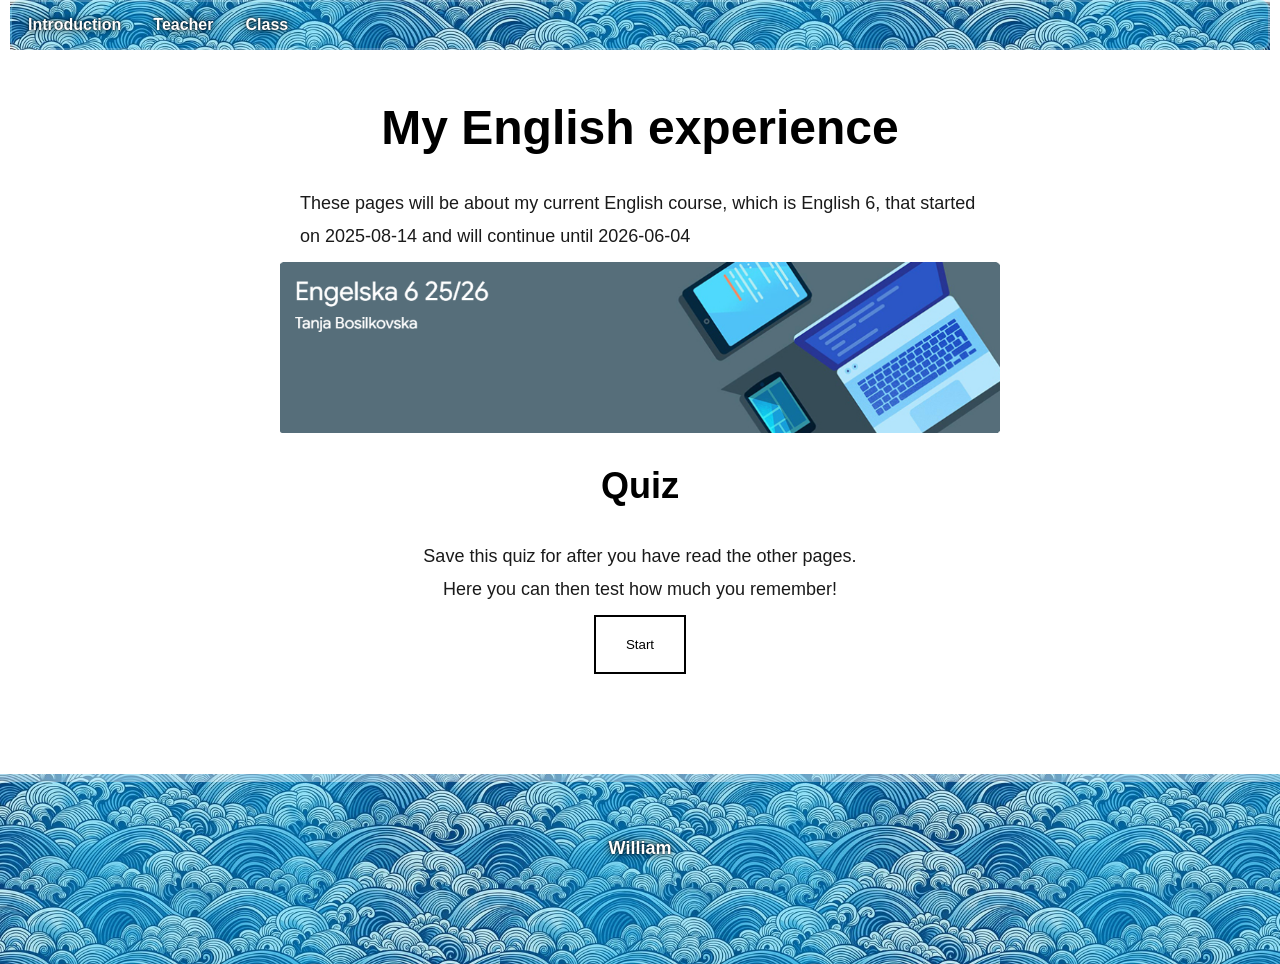
<file: HTML/Index.html>
<!doctype html>
<html lang="en">
  <head>
    <title>English experience</title>
    <!--Koden för att länka till CSS filen-->
    <link rel="stylesheet" href="../Appearance.css" />
    <!--Koden anpassar sidan för mobil enheter -->
    <meta charset="UTF-8" />
    <meta name="viewport" content="width=device-width, initial-scale=1.0" />
  </head>
  <body class="about">
    <header>
      <div class="navbar">
        <nav>
          <ul class="ulnavbar">
            <!--Classes navbar inneåller en navigation bar och en länk till de andra sidorna-->
            <li class="linavbar">
              <a href="index.html" class="nav">Introduction</a>
            </li>
            <li class="linavbar">
              <a href="Tanja.html" class="nav">Teacher</a>
            </li>
            <li class="linavbar">
              <a href="English_subject.html" class="nav">Class</a>
            </li>
          </ul>
        </nav>
      </div>
    </header>
    <div class="main_section">
      <h1>My English experience</h1>
      <div class="text_section">
        <div class="intro section">
          <!--Introduktion till min Engelska kurs-->
          <p>
            These pages will be about my current English course, which is
            English 6, that started on 2025-08-14 and will continue until
            2026-06-04
          </p>
          <img
            src="../Bilder/English_class_start.png"
            class="full-img"
            alt="English class start"
          />
          <!--Koden för bilden och dess mått-->
        </div>
      </div>
    </div>
    <!--Quiz introduktionen och delen där det finns en knapp som länkar till quiz sidan-->
    <div class="quiz_section">
      <h2>Quiz</h2>
      <div class="quiz">
        <p>
          Save this quiz for after you have read the other pages.
          <br />
          Here you can then test how much you remember!
        </p>
        <button onclick="window.location.href = 'Quiz.html'">Start</button>
      </div>
    </div>
    <footer>
      <div>
        <p>William</p>
      </div>
    </footer>
  </body>
</html>
</file>
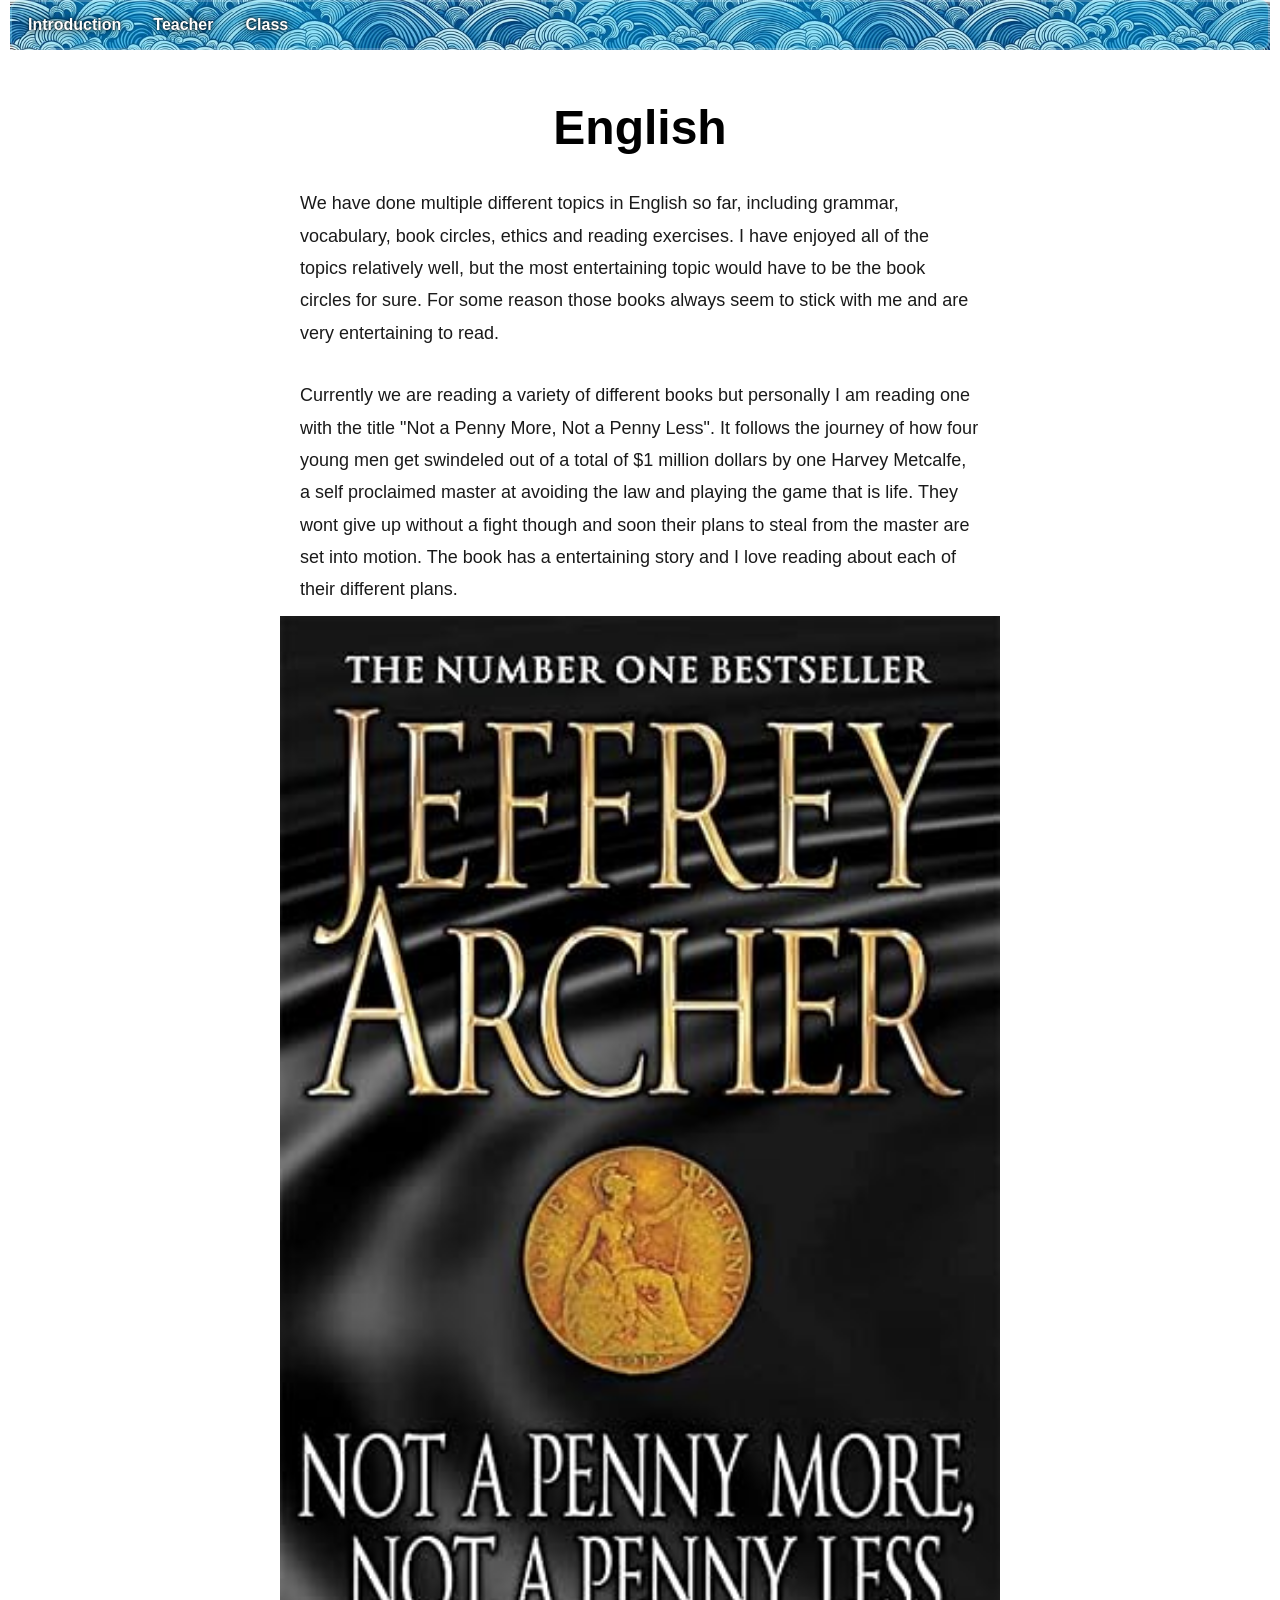
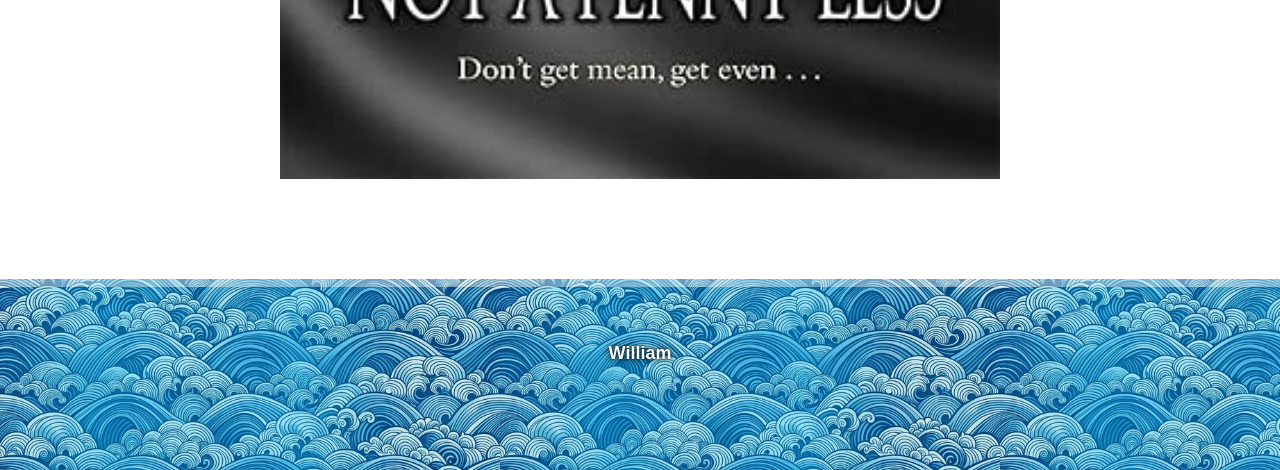
<file: HTML/English_subject.html>
<!doctype html>
<html lang="en">
  <head>
    <title>English experience</title>
    <!--Koden för att länka till CSS filen-->
    <link rel="stylesheet" href="../Appearance.css" />
    <!--Koden anpassar sidan för mobil enheter -->
    <meta charset="UTF-8" />
    <meta name="viewport" content="width=device-width, initial-scale=1.0" />
    <meta http-equiv="X-UA-Compatible" content="ie=edge" />
  </head>
  <body class="about">
    <header>
      <div class="navbar">
        <nav>
          <ul class="ulnavbar">
            <li class="linavbar">
              <a href="index.html" class="nav">Introduction</a>
            </li>
            <li class="linavbar">
              <a href="Tanja.html" class="nav">Teacher</a>
            </li>
            <li class="linavbar">
              <a href="English_subject.html" class="nav">Class</a>
            </li>
          </ul>
        </nav>
      </div>
    </header>
    <!--Koden i <nav> skapar en navigation bar och en länk till de andra sidorna-->
    <div class="main_section">
      <h1>English</h1>
      <p>
        We have done multiple different topics in English so far, including
        grammar, vocabulary, book circles, ethics and reading exercises. I have
        enjoyed all of the topics relatively well, but the most entertaining
        topic would have to be the book circles for sure. For some reason those
        books always seem to stick with me and are very entertaining to read.
      </p>
      <p>
        Currently we are reading a variety of different books but personally I
        am reading one with the title "Not a Penny More, Not a Penny Less". It
        follows the journey of how four young men get swindeled out of a total
        of $1 million dollars by one Harvey Metcalfe, a self proclaimed master
        at avoiding the law and playing the game that is life. They wont give up
        without a fight though and soon their plans to steal from the master are
        set into motion. The book has a entertaining story and I love reading
        about each of their different plans.
      </p>
      <!--Koden för bilden och dess mått-->
      <img
        src="../Bilder/Henry.jpg"
        style="width: 75%; height: auto"
        alt="Book cover"
      />
    </div>
    <footer>
      <div>
        <p>William</p>
      </div>
    </footer>
  </body>
</html>
</file>
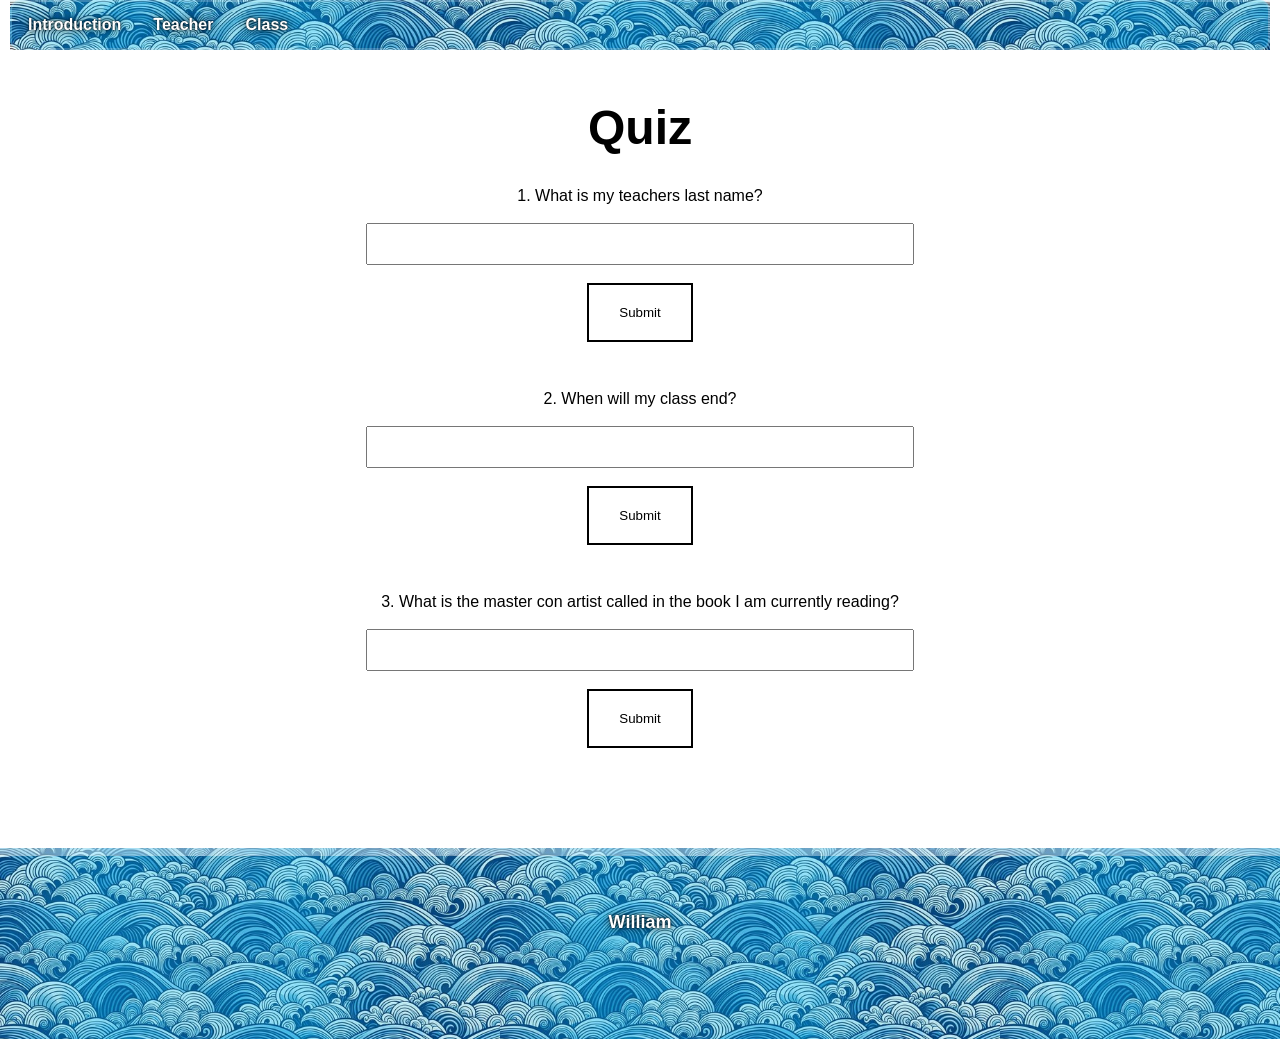
<file: HTML/Quiz.html>
<!doctype html>
<html lang="en">
  <head>
    <title>Quiz start</title>
    <!--Koden för att länka till CSS filen-->
    <link rel="stylesheet" href="../Appearance.css" />
    <!--Koden anpassar sidan för mobil enheter -->
    <meta charset="UTF-8" />
    <meta name="viewport" content="width=device-width, initial-scale=1.0" />
    <meta http-equiv="X-UA-Compatible" content="ie=edge" />
  </head>
  <body class="about">
    <header>
      <div class="navbar">
        <nav>
          <ul class="ulnavbar">
            <li class="linavbar">
              <a href="index.html" class="nav">Introduction</a>
            </li>
            <li class="linavbar">
              <a href="Tanja.html" class="nav">Teacher</a>
            </li>
            <li class="linavbar">
              <a href="English_subject.html" class="nav">Class</a>
            </li>
          </ul>
        </nav>
      </div>
    </header>
    <!--Koden i <nav> skapar en navigation bar och en länk till de andra sidorna-->
    <div class="mainquiz_section">
      <h1>Quiz</h1>
      <label for="answer1">1. What is my teachers last name?</label> <br />
      <input type="text" id="answer1" name="answer1" /> <br />
      <button onclick="checkAnswer(1)">Submit</button> <br />
      <br />
      <p id="result1"></p>
      <!--Koden som krävs för fråga 1-->
      <label for="answer2">2. When will my class end?</label> <br />
      <input type="text" id="answer2" name="answer2" /> <br />
      <button onclick="checkAnswer(2)">Submit</button> <br />
      <br />
      <p id="result2"></p>
      <!--Koden som krävs för fråga 2-->
      <label for="answer3"
        >3. What is the master con artist called in the book I am currently
        reading?</label
      >
      <br />
      <input type="text" id="answer3" name="answer3" /> <br />
      <button onclick="checkAnswer(3)">Submit</button> <br />
      <p id="result3"></p>
      <!--Koden som krävs för fråga 3-->
    </div>
    <footer>
      <div>
        <p>William</p>
      </div>
    </footer>
    <script src="../Javascript/quiz.js"></script>
    <!--Länkar till javascript fil.-->
  </body>
</html>
</file>
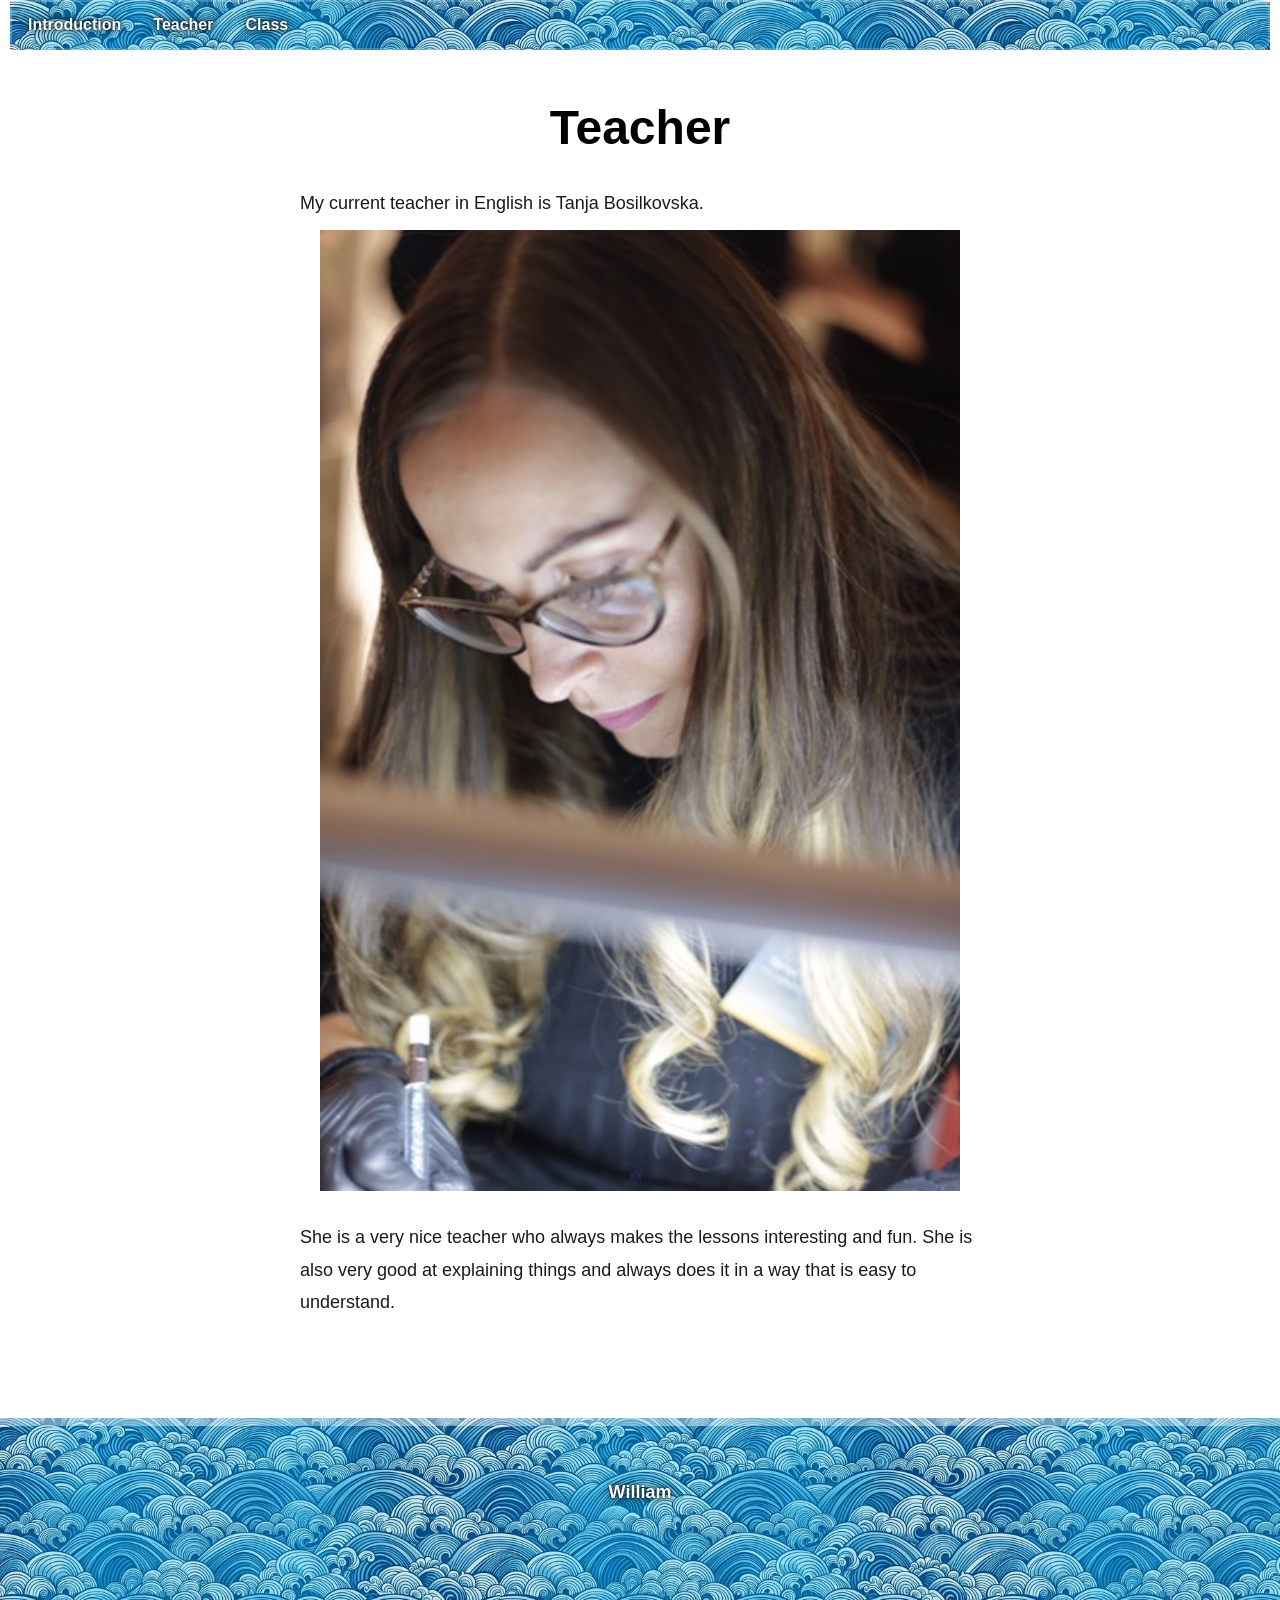
<file: HTML/Tanja.html>
<!doctype html>
<html lang="en">
  <head>
    <title>English experience</title>
    <!--Koden för att länka till CSS filen-->
    <link rel="stylesheet" href="../Appearance.css" />
    <!--Koden anpassar sidan för mobil enheter -->
    <meta charset="UTF-8" />
    <meta name="viewport" content="width=device-width, initial-scale=1.0" />
    <meta http-equiv="X-UA-Compatible" content="ie=edge" />
  </head>
  <body class="about">
    <header>
      <div class="navbar">
        <nav>
          <ul class="ulnavbar">
            <li class="linavbar">
              <a href="index.html" class="nav">Introduction</a>
            </li>
            <li class="linavbar">
              <a href="Tanja.html" class="nav">Teacher</a>
            </li>
            <li class="linavbar">
              <a href="English_subject.html" class="nav">Class</a>
            </li>
          </ul>
        </nav>
      </div>
    </header>
    <!--Koden i <nav> skapar en navigation bar och en länk till de andra sidorna-->
    <div class="main_section">
      <h1>Teacher</h1>
      <p>My current teacher in English is Tanja Bosilkovska.</p>
      <img
        src="../Bilder/Tanja.jpg"
        style="width: 50%; height: auto"
        alt="Tanaja"
      />
      <!--Koden för bilden och dess mått-->
      <p>
        She is a very nice teacher who always makes the lessons interesting and
        fun. She is also very good at explaining things and always does it in a
        way that is easy to understand.
      </p>
    </div>
    <footer>
      <div>
        <p>William</p>
      </div>
    </footer>
  </body>
</html>
</file>
<file: Appearance.css>
:root {
  --gradient: repeating-linear-gradient(
    90deg,
    rgba(0, 195, 255, 0.2) 0px,
    rgba(0, 195, 255, 0.4) 100px,
    rgba(0, 195, 255, 0.3) 200px,
    rgba(0, 195, 255, 0.4) 300px,
    rgba(0, 195, 255, 0.2) 400px,
    rgba(0, 195, 255, 0.2) 500px
  );
}

.English_subject {
  --gradient: repeating-linear-gradient(
    90deg,
    rgba(0, 0, 255, 0.2) 0px,
    rgba(9, 0, 255, 0.4) 100px,
    rgba(0, 0, 255, 0.3) 200px,
    rgba(0, 0, 255, 0.4) 300px,
    rgba(0, 0, 255, 0.2) 400px,
    rgba(9, 0, 255, 0.2) 500px
  );
}

.Index {
  --gradient: repeating-linear-gradient(
    90deg,
    rgba(0, 0, 255, 0.2) 0px,
    rgba(9, 0, 255, 0.4) 100px,
    rgba(0, 0, 255, 0.3) 200px,
    rgba(0, 0, 255, 0.4) 300px,
    rgba(0, 0, 255, 0.2) 400px,
    rgba(9, 0, 255, 0.2) 500px
  );
}

.Tanja {
  --gradient: repeating-linear-gradient(
    90deg,
    rgba(0, 0, 255, 0.2) 0px,
    rgba(9, 0, 255, 0.4) 100px,
    rgba(0, 0, 255, 0.3) 200px,
    rgba(0, 0, 255, 0.4) 300px,
    rgba(0, 0, 255, 0.2) 400px,
    rgba(9, 0, 255, 0.2) 500px
  );
}
/*Gradient används för att animation och färgen ska fungera*/

* {
  font-family: "Segoe UI", Tahoma, Geneva, Verdana, sans-serif;
}

.navbar {
  /*Navbar position dessutom ser till att navbar har plats mellan kanterna*/
  position: fixed;
  top: 0px;
  left: 10px;
  right: 10px;
  box-sizing: border-box;
  background-size: 500px;
  background-position: -1px 12px;
  margin: 0 auto;
  backdrop-filter: blur(10px);
  background-image: url("./Bilder/Blue\ wave\ pattern.jpg");
}

.navbar ul {
  /*Navbar bakgrund.*/
  list-style-type: none;
  margin: 0;
  padding: 0;
  overflow: hidden;
  background: var(--gradient);
  border-radius: 10px;
  top: 0;
  display: flex;
  border: 2px solid rgba(255, 255, 255, 0.2);
  animation: MK8FB 10s infinite linear;
}

@keyframes MK8FB {
  /*Navbar animation*/
  0% {
    background-position: 0px;
  }
  100% {
    background-position: 1900px;
  }
}

.navbar ul li a {
  /*Navbar link position*/
  display: block;
  color: white;
  text-align: center;
  padding: 14px 16px;
  text-decoration: none;
  font-weight: bold;
  text-shadow:
    0px 0px 2px black,
    0px 0px 10px black;
}

.navbar ul li a:hover {
  /*Navbar hover färg*/
  background-color: #11111131;
}

@media (max-width: 720px) {
  .navbar ul {
    flex-wrap: wrap;
    justify-content: center;
  }

  .navbar ul li a {
    padding: 10px 12px;
    font-size: 14px;
  }
}
/*Adjursts the navigation bar for mobile devices*/

body {
  margin: 0;
  padding: 0;
}

/*Makes the image and paragraphs sections flexible*/
.flex {
  display: flex;
  flex-direction: row;
  justify-content: center;
  margin: 0px auto;
  flex-wrap: wrap;
  max-width: 800px;
}

.flex2 {
  display: flex;
  flex-direction: row;
  justify-content: center;
  margin: 0px auto;
  flex-wrap: wrap;
  max-width: 1000px;
  gap: 20px;
}

.flex2 img {
  display: flex;
  flex-direction: row;
  justify-content: center;
  margin: 0px auto;
  flex-wrap: wrap;
  max-width: 128px;
}

.flex2 p {
  display: flex;
  flex-direction: row;
  justify-content: center;
  margin: 0px auto;
  flex-wrap: wrap;
  max-width: 128px;
}

.flex img {
  height: auto;
  width: 256px;
}

button {
  /*Button design*/
  border: 2px solid rgba(0, 0, 0, 1);
  padding: 20px 30px;
  background-color: #00000000;
  transition: all 0.25s ease-in-out;
}

button:hover {
  /*Button animation*/
  padding: 20px 40px;
  background-color: #00000033;
  transition: all 0.25s ease-in-out;
}

label {
  /*Label design*/
  display: flex;
  flex-direction: row;
  justify-content: center;
  margin: 0px auto;
  flex-wrap: wrap;
  max-width: 720px;
}

input {
  /*Input design*/
  display: flex;
  flex-direction: row;
  justify-content: center;
  margin: 0px auto;
  flex-wrap: wrap;
  max-width: 128px;
}

.mainquiz_section {
  margin: 30px auto 10px auto;
  text-align: center;
}

.quiz_section {
  margin: 30px auto 10px auto;
  text-align: center;
}

h1 {
  margin-top: 100px;
  font-size: 48px;
  color: rgb(0, 0, 0);
  text-align: center;
  max-width: 720px;
  margin-left: auto;
  margin-right: auto;
}

h2 {
  font-size: 36px;
  color: rgb(0, 0, 0);
  margin: 30px auto 10px auto;
  max-width: 90%;
  width: 680px;
  line-height: 1.3;
}

h3 {
  font-size: 24px;
  color: rgb(0, 0, 0);
  margin: 30px auto 10px auto;
  max-width: 90%;
  width: 680px;
  line-height: 1.3;
}

.center {
  justify-content: center;
  text-align: center;
}

img {
  display: block;
  margin: 0px auto;
  max-width: 720px;
}

p {
  font-size: 18px;
  color: rgb(0, 0, 0);
  margin: 30px auto 10px auto;
  max-width: 90%;
  width: 680px;
  line-height: 1.8;
  color: #1a1a1a;
}

/*The footer section that includes background image design and style*/
footer {
  background-image: url("./Bilder/Blue\ wave\ pattern.jpg");
  background-size: 500px;
  margin: 100px 0px 0px 0px;
}

footer p {
  border-top: 8px solid rgba(255, 255, 255, 0.4);
  color: rgb(255, 255, 255);
  text-shadow:
    0px 0px 2px black,
    0px 0px 10px black;
  background: var(--gradient);
  padding: 50px 15% 100px 15%;
  margin: 0;
  text-align: center;
  width: auto;
  max-width: 100%;
  animation: MK8FB 20s infinite linear;
  font-weight: bold;
}

input {
  max-width: 540px;
  width: 70%;
  height: 36px;
}
</file>
